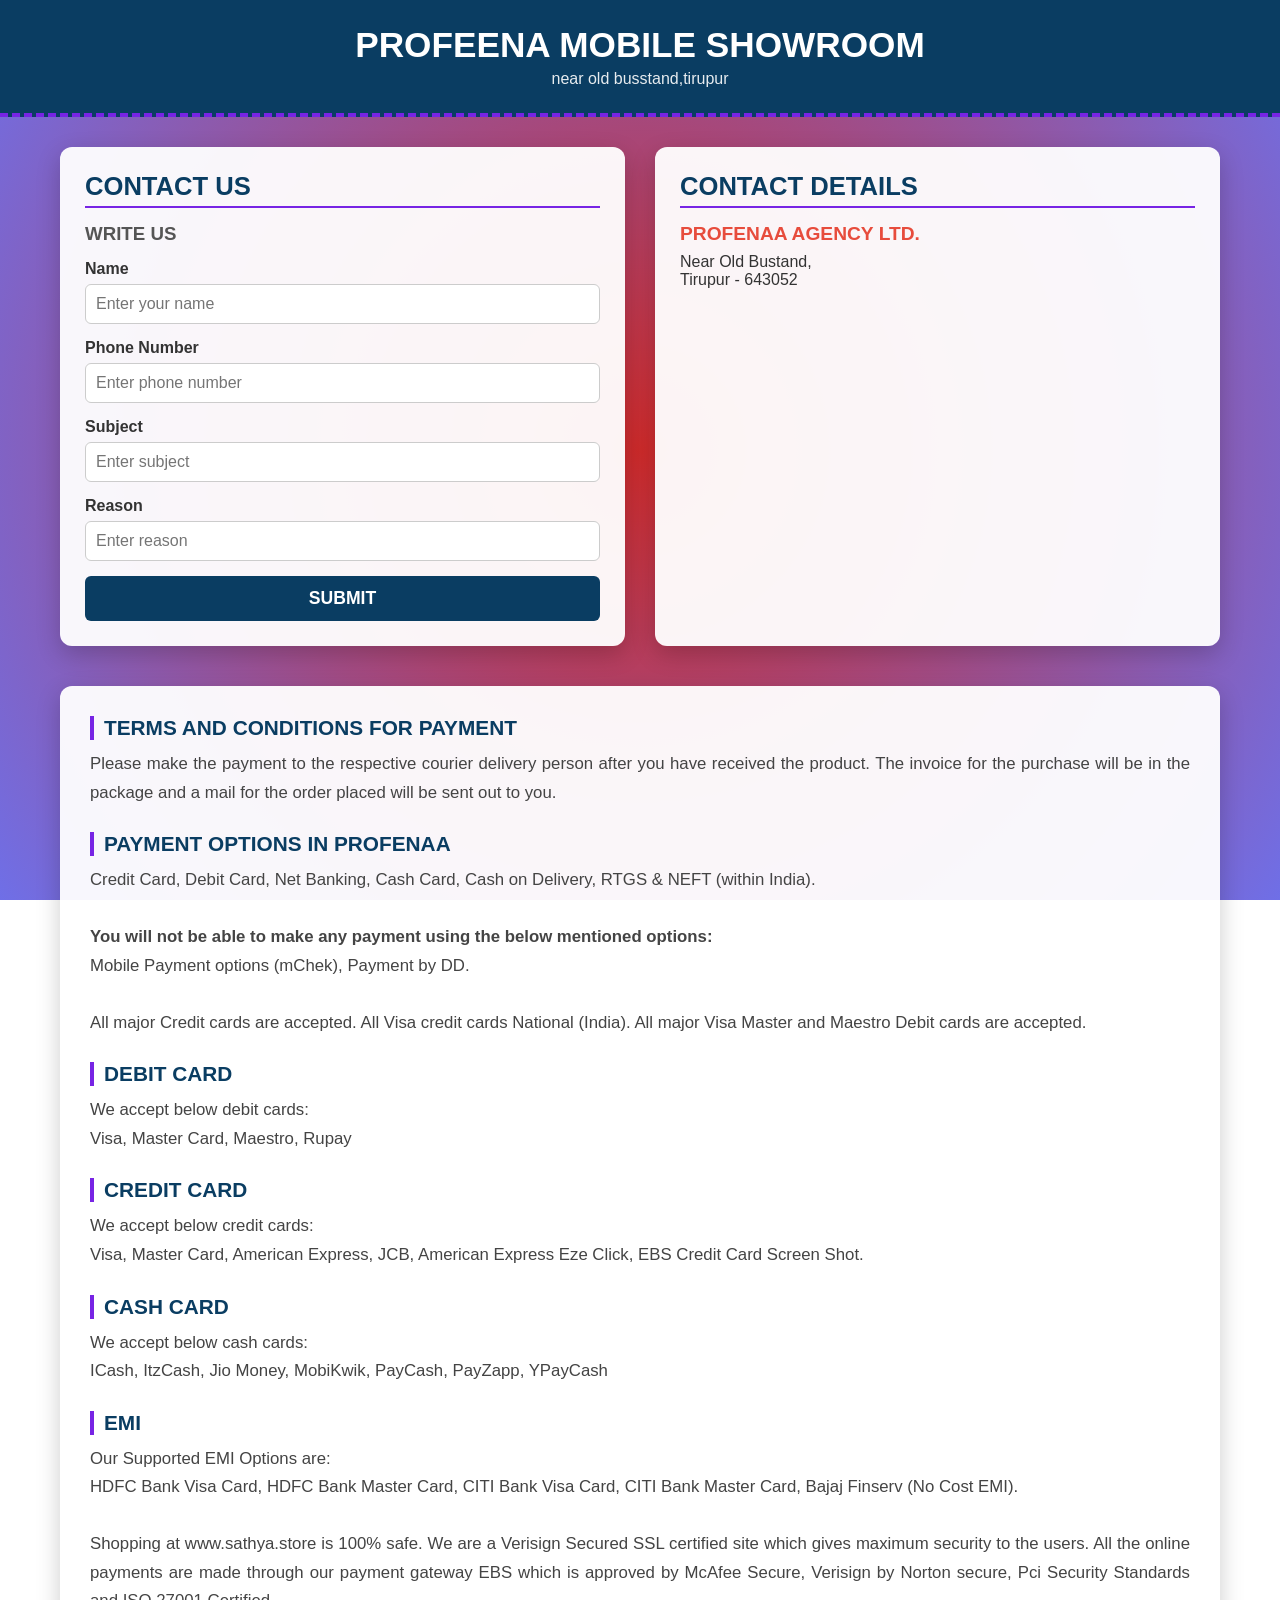
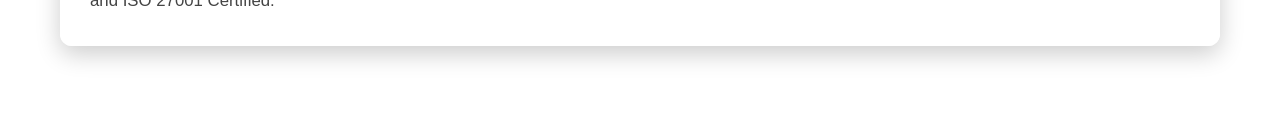
<file: contact.html>
<!DOCTYPE html>
<html lang="en">
<head>
    <meta charset="UTF-8">
    <meta name="viewport" content="width=device-width, initial-scale=1.0">
    <title>Profeena Mobile Showroom - Contact & Terms</title>
    <style>
        /* Global Reset */
        * {
            box-sizing: border-box;
            margin: 0;
            padding: 0;
        }

        body {
            /* Background Gradient Color */
            background: radial-gradient(circle, rgb(207, 43, 43), rgb(111, 111, 231));
            background-attachment: fixed;
            font-family: 'Segoe UI', Tahoma, Geneva, Verdana, sans-serif;
            color: #333;
            padding-bottom: 50px;
        }

        /* Header Style */
        header {
            text-align: center;
            background-color: #0A3D62; /* Dark Blue */
            color: white;
            padding: 25px 20px;
            border-bottom: 4px dashed #7724e4;
        }

        header h1 {
            font-size: 2.2rem;
            margin-bottom: 5px;
        }

        header h3 {
            font-weight: 400;
            font-size: 1rem;
            opacity: 0.9;
        }

        /* Main Responsive Container */
        .main-container {
            max-width: 1200px;
            margin: 30px auto;
            padding: 0 20px;
        }

        /* Top Layout: Contact Form & Address Grid */
        .contact-section {
            display: grid;
            grid-template-columns: repeat(auto-fit, minmax(300px, 1fr));
            gap: 30px;
            margin-bottom: 40px;
        }

        /* Card Layout */
        .card {
            background-color: rgba(255, 255, 255, 0.95);
            padding: 25px;
            border-radius: 12px;
            box-shadow: 0 8px 24px rgba(0,0,0,0.2);
        }

        .card h2 {
            color: #0A3D62;
            margin-bottom: 15px;
            border-bottom: 2px solid #7724e4;
            padding-bottom: 5px;
            font-size: 1.6rem;
        }

        .card h3 {
            color: #555;
            margin-bottom: 15px;
        }

        /* Input Fields Styling */
        form label {
            display: block;
            margin-bottom: 6px;
            font-weight: 600;
            text-transform: capitalize;
            color: #333;
        }

        form input {
            width: 100%;
            padding: 10px;
            margin-bottom: 15px;
            border: 1px solid #ccc;
            border-radius: 6px;
            font-size: 1rem;
            transition: border-color 0.3s;
        }

        form input:focus {
            border-color: #7724e4;
            outline: none;
        }

        form button {
            width: 100%;
            padding: 12px;
            background-color: #0A3D62;
            color: white;
            border: none;
            border-radius: 6px;
            font-size: 1.1rem;
            font-weight: bold;
            cursor: pointer;
            text-transform: uppercase;
            transition: background 0.3s;
        }

        form button:hover {
            background-color: #7724e4;
        }

        /* Address Text */
        .address h4 {
            color: #e74c3c;
            margin-bottom: 8px;
            font-size: 1.2rem;
        }

        /* Bottom Section: Terms Layout */
        .terms-section {
            background-color: rgba(255, 255, 255, 0.95);
            padding: 30px;
            border-radius: 12px;
            box-shadow: 0 8px 24px rgba(0,0,0,0.2);
            margin-top: 30px;
        }

        .terms-section h3 {
            color: #0A3D62;
            margin: 25px 0 10px 0;
            font-size: 1.3rem;
            border-left: 4px solid #7724e4;
            padding-left: 10px;
        }

        .terms-section h3:first-of-type {
            margin-top: 0;
        }

        .terms-section p {
            font-size: 1.05rem;
            line-height: 1.7;
            color: #444;
            text-align: justify;
            white-space: pre-line;
        }

        /* TV / Big Monitors Layout */
        @media (min-width: 1400px) {
            .main-container {
                max-width: 1400px;
            }
        }
    </style>
</head>
<body>

    <header>
        <h1>PROFEENA MOBILE SHOWROOM</h1>
        <h3>near old busstand,tirupur</h3>
    </header>

    <div class="main-container">

        <div class="contact-section">
            
            <div class="card">
                <h2>CONTACT US</h2>
                <h3>WRITE US</h3>
                <form>
                    <label for="name">name</label>
                    <input type="text" id="name" name="name" placeholder="Enter your name">
                    
                    <label for="phone">phone number</label>
                    <input type="number" id="phone" name="phone" placeholder="Enter phone number">
                    
                    <label for="subject">subject</label>
                    <input type="text" id="subject" name="subject" placeholder="Enter subject">
                    
                    <label for="reason">reason</label>
                    <input type="text" id="reason" name="reason" placeholder="Enter reason">
                    
                    <button type="submit">submit</button>
                </form>
            </div>

            <div class="card address">
                <h2>CONTACT DETAILS</h2>
                <h4>PROFENAA AGENCY LTD.</h4>
                <p>Near Old Bustand,<br>Tirupur - 643052</p>
            </div>

        </div>
        <div class="terms-section">
            <h3>TERMS AND CONDITIONS FOR PAYMENT</h3>
            <p>Please make the payment to the respective courier delivery person after you have received the product. The invoice for the purchase will be in the package and a mail for the order placed will be sent out to you.</p>
            
            <h3>PAYMENT OPTIONS IN PROFENAA</h3>
            <p>Credit Card, Debit Card, Net Banking, Cash Card, Cash on Delivery, RTGS & NEFT (within India).
            
            <strong>You will not be able to make any payment using the below mentioned options:</strong>
            Mobile Payment options (mChek), Payment by DD.
            
            All major Credit cards are accepted. All Visa credit cards National (India). All major Visa Master and Maestro Debit cards are accepted.</p>
            
            <h3>DEBIT CARD</h3>
            <p>We accept below debit cards:
            Visa, Master Card, Maestro, Rupay</p>
            
            <h3>CREDIT CARD</h3>
            <p>We accept below credit cards:
            Visa, Master Card, American Express, JCB, American Express Eze Click, EBS Credit Card Screen Shot.</p>
            
            <h3>CASH CARD</h3>
            <p>We accept below cash cards:
            ICash, ItzCash, Jio Money, MobiKwik, PayCash, PayZapp, YPayCash</p>
            
            <h3>EMI</h3>
            <p>Our Supported EMI Options are:
            HDFC Bank Visa Card, HDFC Bank Master Card, CITI Bank Visa Card, CITI Bank Master Card, Bajaj Finserv (No Cost EMI).
            
            Shopping at www.sathya.store is 100% safe. We are a Verisign Secured SSL certified site which gives maximum security to the users. All the online payments are made through our payment gateway EBS which is approved by McAfee Secure, Verisign by Norton secure, Pci Security Standards and ISO 27001 Certified.</p>
        </div>
        </div> </body>
</html>
</file>
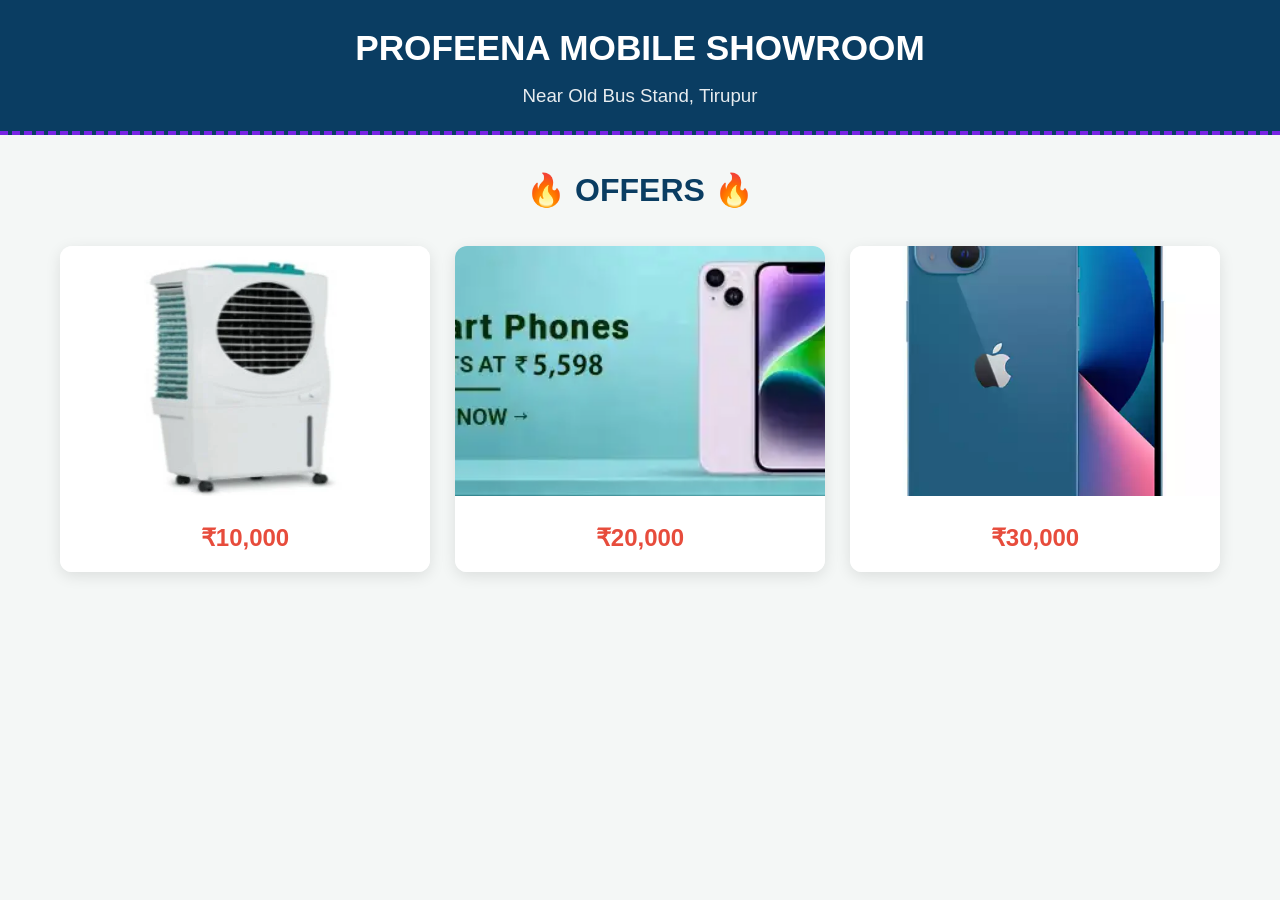
<file: deals.html>
<!DOCTYPE html>
<html lang="en">
<head>
    <meta charset="UTF-8">
    <meta name="viewport" content="width=device-width, initial-scale=1.0">
    <title>Profeena Mobile Showroom</title>
    <style>
        /* Reset & Base Styles */
        * {
            box-sizing: border-box;
            margin: 0;
            padding: 0;
        }
        body {
            font-family: 'Segoe UI', Tahoma, Geneva, Verdana, sans-serif;
            background-color: #f4f7f6;
            color: #333;
            line-height: 1.6;
        }

        /* Header Style */
        header {
            text-align: center;
            background-color: #0A3D62; /* Dark Blue */
            color: white;
            padding: 20px;
            border-bottom: 4px dashed #7724e4;
        }
        header h1 {
            font-size: 2.2rem;
            margin-bottom: 5px;
        }
        header h3 {
            font-weight: 400;
            opacity: 0.9;
        }

        /* Section Title */
        h2 {
            text-align: center;
            margin: 30px 0;
            font-size: 2rem;
            color: #0A3D62;
            position: relative;
        }

        /* Grid Container (Intha magic thaan responsive aakum) */
        .offers-container {
            display: grid;
            grid-template-columns: repeat(auto-fit, minmax(280px, 1fr));
            gap: 25px;
            max-width: 1200px;
            margin: 0 auto;
            padding: 0 20px 40px 20px;
        }

        /* Individual Product Card */
        .card {
            background: white;
            border-radius: 12px;
            overflow: hidden;
            box-shadow: 0 4px 15px rgba(0,0,0,0.1);
            text-align: center;
            transition: transform 0.3s ease;
        }
        .card:hover {
            transform: translateY(-5px); /* Hover effect */
        }

        /* Responsive Images */
        .card img {
            width: 100%;
            height: 250px;
            object-fit: cover; /* Image structural ah collapse aagama iruka */
            background-color: #eaeaea; /* Image load aagalana intha gray color theriyum */
        }

        /* Price Tag */
        .card p {
            font-size: 1.5rem;
            font-weight: bold;
            color: #e74c3c;
            padding: 15px 0;
            background-color: #fff;
        }
    </style>
</head>
<body>

    <header>
        <h1>PROFEENA MOBILE SHOWROOM</h1>
        <h3>Near Old Bus Stand, Tirupur</h3>
    </header>

    <h2>🔥 OFFERS 🔥</h2>

    <div class="offers-container">
        
        <div class="card">
            <img src="Assets/images/OFFER1.webp" alt="Mobile Offer 1">
            <p>₹10,000</p>
        </div>

        <div class="card">
            <img src="Assets/images/OFFER2.webp" alt="TV Offer">
            <p>₹20,000</p>
        </div>

        <div class="card">
            <img src="Assets/images/OFFER3.webp" alt="Mobile Offer 2">
            <p>₹30,000</p>
        </div>

    </div>

</body>
</html>
</file>
